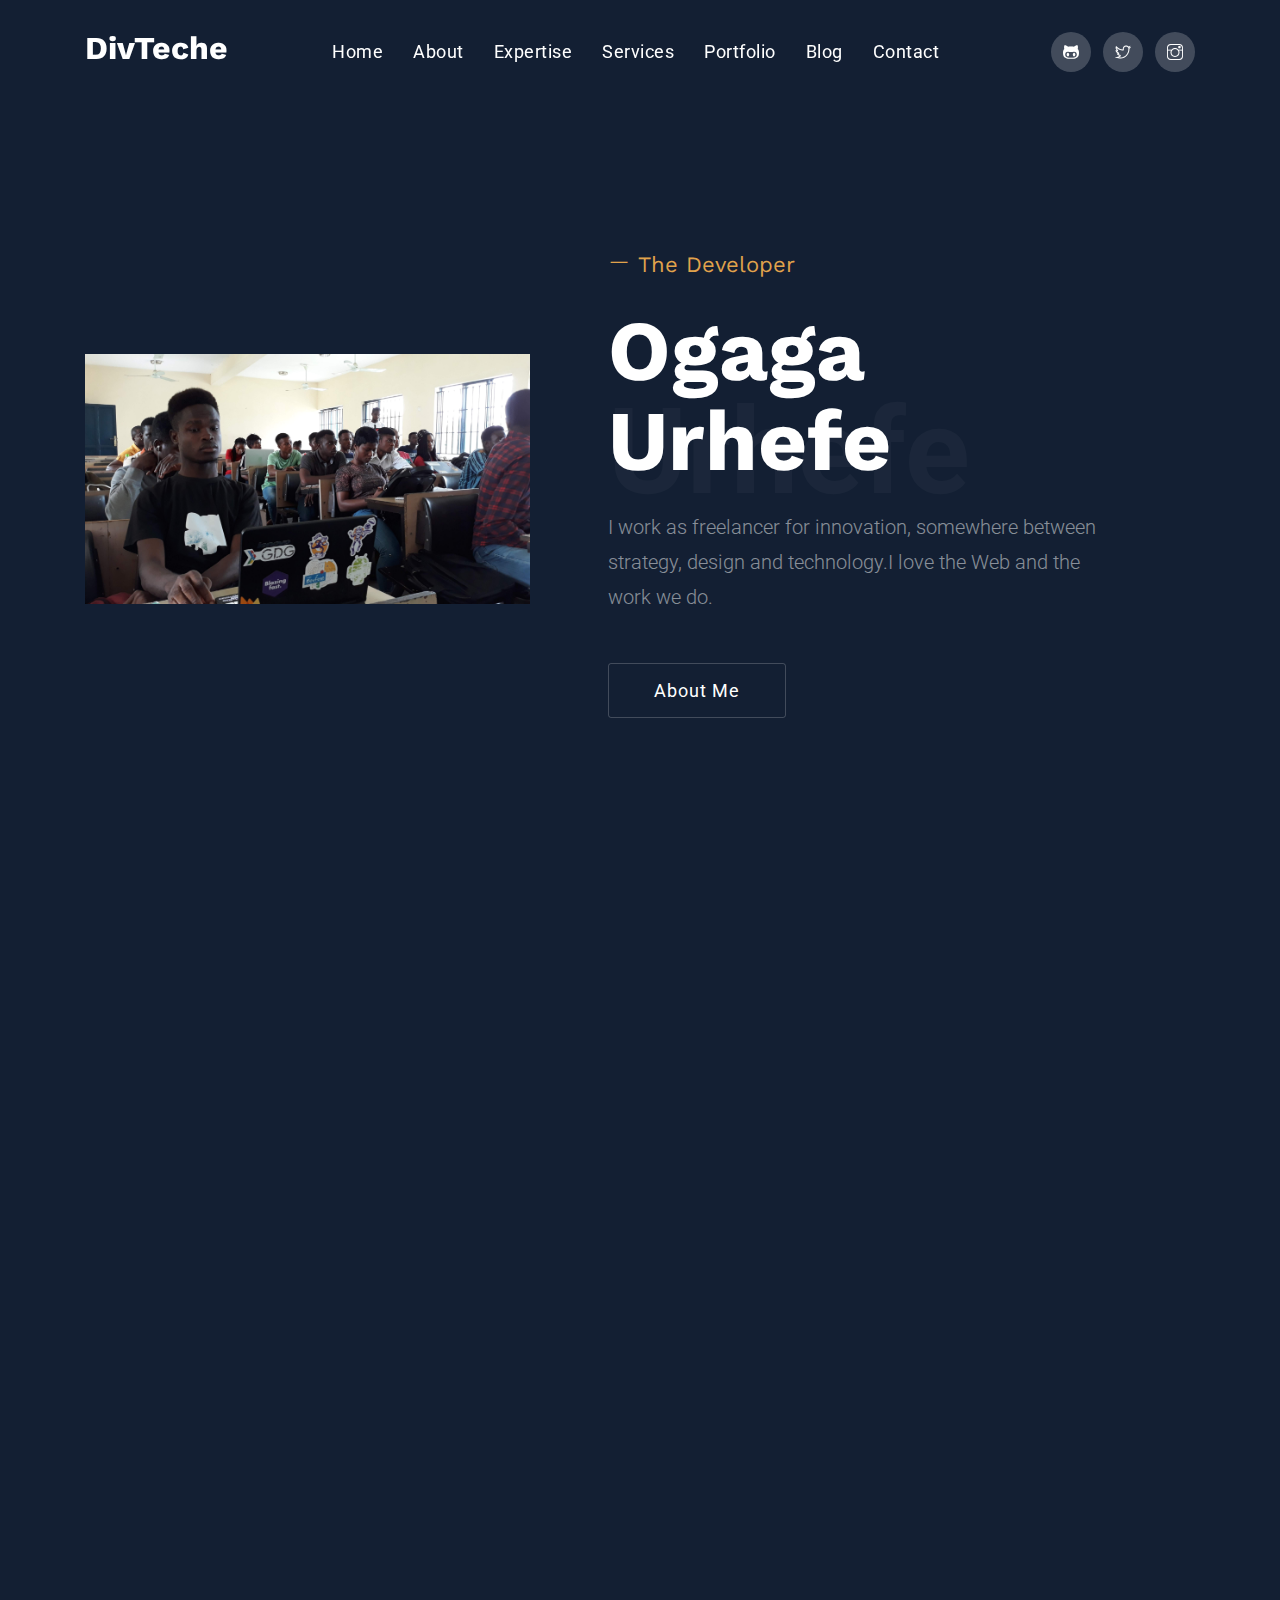
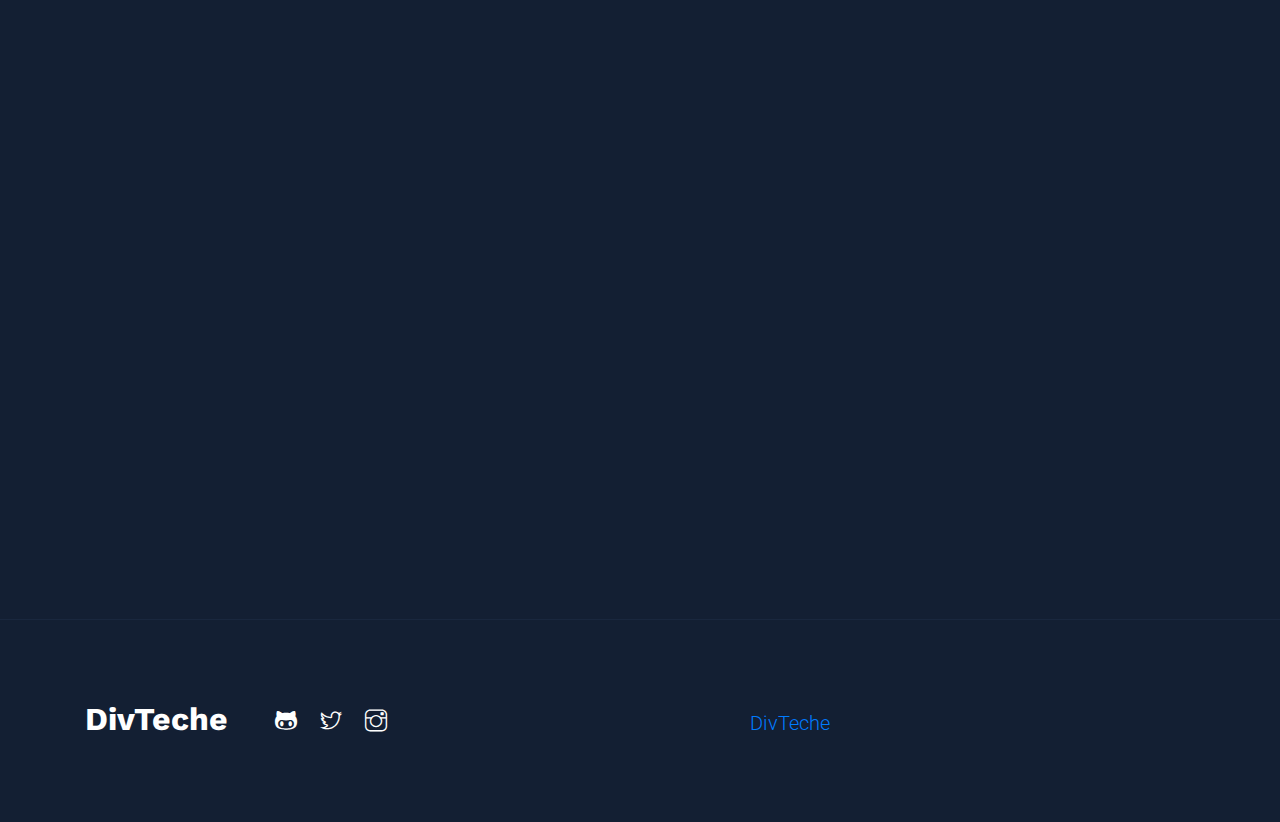
<file: index.html>
<!DOCTYPE html>
<html lang="zxx">
<head>
  <meta http-equiv="Content-Type" content="text/html; charset=UTF-8">
  <meta name="description" content="portfolio,creative,business,company,agency,multipurpose,modern,bootstrap4">
  
  <meta name="author" content="themeturn.com">

  <title>DivTeche</title>

  <!-- Mobile Specific Meta-->
  <meta name="viewport" content="width=device-width, initial-scale=1">
  <!-- bootstrap.min css -->
  <link rel="stylesheet" href="plugins/bootstrap/css/bootstrap.min.css">
  <!-- Themeify Icon Css -->
  <link rel="stylesheet" href="plugins/themify/css/themify-icons.css">
  <!-- animate.css -->
  <link rel="stylesheet" href="plugins/animate-css/animate.css">
  <link rel="stylesheet" href="plugins/aos/aos.css">
  <!-- owl carousel -->
  <link rel="stylesheet" href="plugins/owl/assets/owl.carousel.min.css">
  <link rel="stylesheet" href="plugins/owl/assets/owl.theme.default.min.css" >
  <!-- Slick slider CSS -->
  <link rel="stylesheet" href="plugins/slick-carousel/slick/slick.css">
  <link rel="stylesheet" href="plugins/slick-carousel/slick/slick-theme.css">

  <!-- Main Stylesheet -->
  <link rel="stylesheet" href="css/style.css">

</head>

<body class="portfolio" id="top">


<!-- Navigation start -->
<!-- Header Start --> 

<nav class="navbar navbar-expand-lg bg-transprent py-4 fixed-top navigation" id="navbar">
	<div class="container">
	  <a class="navbar-brand" href="index.html">
	  	<h2 class="logo">DivTeche</h2>
	  </a>
	  <button class="navbar-toggler" type="button" data-toggle="collapse" data-target="#navbarsExample09" aria-controls="navbarsExample09" aria-expanded="false" aria-label="Toggle navigation">
		<span class="ti-view-list"></span>
	  </button>
  
	  <div class="collapse navbar-collapse text-center" id="navbarsExample09">
			<ul class="navbar-nav mx-auto">
			  <li class="nav-item active">
				<a class="nav-link" href="index.html">Home <span class="sr-only">(current)</span></a>
			  </li>
			   <li class="nav-item"><a class="nav-link smoth-scroll" href="#about">About</a></li>
			   <li class="nav-item"><a class="nav-link smoth-scroll" href="#skillbar">Expertise</a></li>
			   <li class="nav-item"><a class="nav-link smoth-scroll" href="#service">Services</a></li>
			   <li class="nav-item"><a class="nav-link smoth-scroll" href="#portfolio">portfolio</a></li>
			   <li class="nav-item"><a class="nav-link smoth-scroll" href="#blog">Blog</a></li>
			   <li class="nav-item"><a class="nav-link smoth-scroll" href="#contact">Contact</a></li>
			</ul>

		  	<ul class="list-inline mb-0 ml-lg-4 nav-social">
			  	<li class="list-inline-item"><a href="https://wwww.github.com/differenceel"><i class="ti-github"></i></a></li>
			  	<li class="list-inline-item"><a href="https://wwww.twitter.com/divteche"><i class="ti-twitter"></i></a></li>
			  	<li class="list-inline-item"><a href="https://wwww.instagram.com/divteche"><i class="ti-instagram"></i></a></li>
		  	</ul>
	  </div>
	</div>
</nav>


<!-- Navigation End -->

<!-- Banner start -->

<!-- Slider Start -->
<section class="slider py-7 ">
	<div class="container">
		<div class="row align-items-center">
			<div class="col-lg-5 col-sm-12 col-12 col-md-5">
				<div class="slider-img position-relative">
					<img src="images/about/9.jpg" alt="" class="img-fluid w-100">
				</div>
			</div>

			<div class="col-lg-6 col-12 col-md-7">
				<div class="ml-5 position-relative mt-5 mt-lg-0">
					<span class="head-trans">Urhefe</span>
					<h1 class="font-weight-normal text-color text-md"><i class="ti-minus mr-2"></i>The Developer</h1>
					<h2 class="mt-3 text-lg mb-3 text-capitalize">Ogaga Urhefe</h2>
					<p class="animated fadeInUp lead mt-4 mb-5 text-white-50 lh-35">I work as freelancer for innovation, somewhere between strategy, design and technology.I love the Web and the work we do.</p>
					<a href="https://ogagadon.000webhostapp.com" class="btn btn-solid-border">About Me</a>
				</div>
			</div>
		</div>
	</div>
</section>
<!-- Banner End -->

<!-- About start -->
<section class="section" id="about" data-aos="fade-up">
	<div class="container">
		<div class="row">
			<div class="col-lg-6 col-md-6">
				<div class="row">
					<div class="col-lg-4">
						<h2><i class="ti-minus"></i>Myself</h2>
					</div>
					<div class="col-lg-8">
						<p class="text-white-50 text-md">Hello! I’m <span class="text-white">Ogaga Urhefe</span> a self-taught & aspiring genius <span class="text-white">Writer & Developer</span> with over <span class="text-white"></span>one year</span> work experience.</p>
						<p class="text-white-50 text-md">Love the Web and the work I do.I promise to deliver the best to all my client <span class="text-white">and provide possible solutions</span> for their needs</p>
					</div>

				</div>
			</div>
			<div class="col-lg-6 mt-5 mt-lg-0 mt-md-0 col-md-6">
				<div class="row">
					<div class="col-lg-3">
						<h2><i class="ti-minus"></i>Skills</h2>
					</div>
					<div class="col-lg-9 pl-5">
						<p class="text-white-50 text-md">
							I am a Front End Developer.
							I am proficient in the following :
						</p>

						<ul class="list-unstyled lh-45">
							<li> <i class="ti-check mr-3 text-color"></i><span class="text-white-50">Web Designing</span> - HTML/CSS/JAVASCRIPT</li>
						    <li><i class="ti-check mr-3 text-color"></i><span class="text-white-50">Graphic Design</span> - UI/UX</li>
						    <li><i class="ti-check mr-3 text-color"></i><span class="text-white-50">Web Dev</span> - JQUERY/NODE.JS</li>
						    <li><i class="ti-check mr-3 text-color"></i><span class="text-white-50">Application Dev</span> - ANDROID/ IOS</li>
						</ul>
					</div>
				</div>
			</div>
		</div>

		
	</div>
</section>
<!-- About End -->

<!-- Skills start -->
<section class="section bg-gray" id="skillbar" data-aos="fade-up">
	<div class="container">
		<div class="row justify-content-center">
			<div class="col-lg-8">
				<div class="section-title text-center">
					<span class="text-color mb-0 text-uppercase letter-spacing text-sm"><i class="ti-minus mr-2"></i>Skills Set</span>
					<h2 class="title">Expertise</h2>
				</div>
			</div>
		</div>
		<div class="row">
			<div class="col-lg-6 col-md-6">
				<div class="skill-bar mb-4 mb-lg-0">
					<div class="mb-4 text-right"><h4 class="font-weight-normal">Html/Css/Javascript </h4></div>
					<div class="progress">
						<div class="progress-bar" data-percent="95">
							<span class="percent-text"><span class="count">95</span>%</span>
						</div>
					</div>
				</div>
			</div>
			<div class="col-lg-6 col-md-6">
				<div class="skill-bar mb-4 mb-lg-0">
					<div class="mb-4 text-right"><h4 class="font-weight-normal">jQuery/Node.js</h4></div>
					<div class="progress">
						<div class="progress-bar" data-percent="75">
							<span class="percent-text"><span class="count">75</span>%</span>
						</div>
					</div>
				</div>
			</div>

			<div class="col-lg-6 col-md-6">
				<div class="skill-bar mb-4 mb-lg-0">
					<div class="mb-4 text-right"><h4 class="font-weight-normal">Graphics Design </h4></div>
					<div class="progress">
						<div class="progress-bar" data-percent="70">
							<span class="percent-text"><span class="count">70</span>%</span>
						</div>
					</div>
				</div>
			</div>
			<div class="col-lg-6 col-md-6">
				<div class="skill-bar mb-4 mb-lg-0">
					<div class="mb-4 text-right"><h4 class="font-weight-normal">Marketing</h4></div>
					<div class="progress">
						<div class="progress-bar" data-percent="85">
							<span class="percent-text"><span class="count">85</span>%</span>
						</div>
					</div>
				</div>
			</div>
			<div class="col-lg-6 col-md-6">
				<div class="skill-bar mb-4 mb-lg-0">
					<div class=" mb-4 text-right"><h4 class="font-weight-normal">Branding</h4></div>
					<div class="progress">
						<div class="progress-bar" data-percent="60">
							<span class="percent-text"><span class="count">60</span>%</span>
						</div>
					</div>
				</div>
			</div>
			<div class="col-lg-6 col-md-6">
				<div class="skill-bar mb-4 mb-lg-0">
					<div class=" mb-4 text-right"><h4 class="font-weight-normal"></h4>E-Commerce</h4></div>
					<div class="progress">
						<div class="progress-bar" data-percent="87">
							<span class="percent-text"><span class="count">87</span>%</span>
						</div>
					</div>
				</div>
			</div>
		</div>
	</div>
</section>	

<!-- Skills End -->

<!-- Service start -->
<section class="section bg-gray" id="service" data-aos="fade-up">
	<div class="container">
		<div class="row justify-content-center">
			<div class="col-lg-8">
				<div class="section-title text-center">
					<span class="text-color mb-0 text-uppercase letter-spacing text-sm"><i class="ti-minus mr-2"></i>What i do</span>
					<h2 class="title">Services</h2>
				</div>
			</div>
		</div>

		<div class="row no-gutters">
			<div class="col-lg-4 col-md-6">
				<div class="card p-5 rounded-0">
					<i class="ti-layers text-lg-2 text-muted"></i>
					<h3 class="my-4 text-capitalize">Graphics Branding Design</h3>
					<p></p>
				</div>
			</div>
			<div class="col-lg-4 col-md-6">
				<div class="card p-5 rounded-0">
					<i class="ti-layout text-lg-2 text-muted"></i>
					<h3 class="my-4 text-capitalize">Front End Design Development</h3>
					<p></p>
				</div>
			</div>
			<div class="col-lg-4 col-md-6">
				<div class="card p-5 rounded-0">
					<i class="ti-stats-up text-lg-2 text-muted"></i>
					<h3 class="my-4 text-capitalize">Digital Content Marketing</h3>
					<p></p>
				</div>
			</div>

			<div class="col-lg-4 col-md-6">
				<div class="card p-5 rounded-0">
					<i class="ti-android text-lg-2 text-muted"></i>
					<h3 class="my-4 text-capitalize">Application devlopment</h3>
					<p></p>
				</div>
			</div>
			<div class="col-lg-4 col-md-6">
				<div class="card p-5 rounded-0">
					<i class="ti-camera text-lg-2 text-muted"></i>
					<h3 class="my-4 text-capitalize">Videography Photography</h3>
					<p></p>
				</div>
			</div>
			<div class="col-lg-4 col-md-6">
				<div class="card  p-5 rounded-0">
					<i class="ti-desktop text-lg-2 text-muted"></i>
					<h3 class="my-4 text-capitalize">Wordpress Development</h3>
					<p></p>
				</div>
			</div>
		</div>

		<div class="row align-items-center mt-5" data-aos="fade-up">
			<div class="col-lg-6 mt-5">
				<h2 class="mb-5 text-lg-2 text-white-50">Let's <span class="text-white">work together</span> on your next project </h2>
			</div>
			<div class="col-lg-4 ml-auto text-right">
				<a href="https://ogagadon.000webhostapp.com" class="btn btn-main text-white smoth-scroll">Hire Me</a>
			</div>
		</div>
	</div>
</section>
<!-- Service End -->

<!-- Portfolio start -->
<section class="section" id="portfolio" data-aos="fade-up">
	<div class="container">
		<div class="row justify-content-center">
			<div class="col-lg-8">
				<div class="section-title text-center">
					<span class="text-color mb-0 text-uppercase letter-spacing text-sm"><i class="ti-minus"></i>works</span>
					<h2 class="title">Portfolio</h2>
				</div>
			</div>
		</div>
	</div>

	<div class="container-fluid">
		<div class="row">
			<div class="post_gallery owl-carousel owl-theme">
				<div class="item">
					<div class="portfolio-item position-relative">
						<img src="images/portfolio/b8.jpg" alt="" class="img-fluid">

						<div class="portoflio-item-overlay">
							<a href="#"><i class="ti-plus"></i></a>
						</div>
					</div>
					<div class="text mt-3">
						<h4 class="mb-1 text-capitalize">Web development</h4>
						<p class="text-uppercase letter-spacing text-sm">HTML/CSS</p>
					</div>
				</div>
				<div class="item">
					<div class="portfolio-item position-relative">
						<img src="images/portfolio/4.jpg" alt="" class="img-fluid">

						<div class="portoflio-item-overlay">
							<a href="#"><i class="ti-plus"></i></a>
						</div>
					</div>
					<div class="text mt-3">
						<h4 class="mb-1 text-capitalize">Web development</h4>
						<p class="text-uppercase letter-spacing text-sm">HTML/CSS</p>
					</div>
				</div>
				<div class="item">
					<div class="portfolio-item position-relative">
						<img src="images/portfolio/5.jpg" alt="" class="img-fluid">

						<div class="portoflio-item-overlay">
							<a href="#"><i class="ti-plus"></i></a>
						</div>
					</div>
					<div class="text mt-3">
						<h4 class="mb-1 text-capitalize">Web development</h4>
						<p class="text-uppercase letter-spacing text-sm">HTML/CSS</p>
					</div>
				</div>
				<div class="item">
					<div class="portfolio-item position-relative">
						<img src="images/portfolio/6.jpg" alt="" class="img-fluid">

						<div class="portoflio-item-overlay">
							<a href="#"><i class="ti-plus"></i></a>
						</div>
					</div>
					<div class="text mt-3">
						<h4 class="mb-1 text-capitalize">Web development</h4>
						<p class="text-uppercase letter-spacing text-sm">HTML/CSS</p>
					</div>
				</div>
				<div class="item">
					<div class="portfolio-item position-relative">
						<img src="images/portfolio/1.jpg" alt="" class="img-fluid">

						<div class="portoflio-item-overlay">
							<a href="#"><i class="ti-plus"></i></a>
						</div>
					</div>
					<div class="text mt-3">
						<h4 class="mb-1 text-capitalize">Web development</h4>
						<p class="text-uppercase letter-spacing text-sm">HTML/CSS</p>
					</div>
				</div>
				<div class="item">
					<div class="portfolio-item position-relative">
						<img src="images/portfolio/2.jpg" alt="" class="img-fluid">

						<div class="portoflio-item-overlay">
							<a href="#"><i class="ti-plus"></i></a>
						</div>
					</div>
					<div class="text mt-3">
						<h4 class="mb-1 text-capitalize">Web development</h4>
						<p class="text-uppercase letter-spacing text-sm">HTML/CSS</p>
					</div>
				</div>
			</div>
		</div>
	</div>
</section>
<!-- Portfolio End -->

<!-- Tetsimonial start -->
<section class="section testomionial" data-aos="fade-up">
	<div class="container">
		<div class="row">
			<div class="col-lg-8">
				<div class="section-title">
					<span class="text-color mb-0 text-uppercase letter-spacing text-sm"> <i class="ti-minus mr-2"></i>testimonial</span>
					<h1 class="title">What People Say About me</h1>
				</div>
			</div>
		</div>

		<div class="row justify-content-center">
			<div class="col-lg-10">
				<div class="testimonial-slider">
					<div class="testimonial-item position-relative">
						<i class="ti-quote-left text-white-50"></i>
						<div class="testimonial-content">
							<p class="text-md mt-3">They do this through collaboration between our strategists, designers and technologists.They craft beautiful and unique digital experiences.Unlimited power and customization possibilities.Pixel perfect design & clear code delivered to you.</p>

							<div class="media mt-5 align-items-center">
								<img src="images/about/2.jpg" alt="" class="img-fluid  rounded-circle align-self-center mr-4">
								<div class="media-body">
									<h3 class="mb-0">John Smith</h3>
									<span class="text-muted">Creative Designer</span>
								</div>
							</div>
						</div>
					</div>
					<div class="testimonial-item position-relative">
						<i class="ti-quote-left text-white-50"></i>
						<div class="testimonial-content">
							<p class="text-md mt-3">They do this through collaboration between our strategists, designers and technologists.They craft beautiful and unique digital experiences.Unlimited power and customization possibilities.Pixel perfect design & clear code delivered to you.</p>

							<div class="media mt-5 align-items-center">
								<img src="images/about/3.jpg" alt="" class="img-fluid  rounded-circle align-self-center mr-4">
								<div class="media-body">
									<h3 class="mb-0">Smith Austin</h3>
									<span class="text-muted">Developer</span>
								</div>
							</div>
						</div>
					</div>
					<div class="testimonial-item position-relative">
						<i class="ti-quote-left text-white-50"></i>
						<div class="testimonial-content">
							<p class="text-md mt-3">They do this through collaboration between our strategists, designers and technologists.They craft beautiful and unique digital experiences.Unlimited power and customization possibilities.Pixel perfect design & clear code delivered to you.</p>

							<div class="media mt-5 align-items-center">
								<img src="images/about/3.jpg" alt="" class="img-fluid  rounded-circle align-self-center mr-4">
								<div class="media-body">
									<h3 class="mb-0">Mike jack</h3>
									<span class="text-muted">Marketer</span>
								</div>
							</div>
						</div>
					</div>
				</div>
			</div>	
		</div>
	</div>
</section>
<!-- Tetsimonial End -->

<!-- Blog start -->
<section class="section border-top-1" id="blog" data-aos="fade-up">
	<div class="container">
		<div class="row justify-content-center">
			<div class="col-lg-8">
				<div class="section-title text-center">
					<span class="text-color mb-0 text-uppercase letter-spacing text-sm"> <i class="ti-minus mr-2"></i>blog news</span>
					<h1 class="title">Latest Article</h1>
				</div>
			</div>
		</div>

		<div class="row">
			<div class="col-lg-4 col-md-6">
				<div class="position-relative blog-item mb-5 mb-lg-0">
					<img src="images/blog/img1.jpg" alt="blog-1" class="img-fluid">

					<div class="blog-item-meta mb-3">
						<span><i class="ti-user mr-2"></i>by Admin</span>
						<span class="text-muted mx-2"> | </span>
						<span class="text-white-50">Photography</span>
					</div>

					<div class="pl-4">
						<a href="#"><h3 class="mb-4 ">About the pencil on the board</h3></a>

						<a href="#" class="learn-more text-uppercase text-sm"><i class="ti-arrow-right mr-2"></i>Learn more</a>
					</div>
				</div>
			</div>
			<div class="col-lg-4 col-md-6">
				<div class="position-relative blog-item mb-5 mb-lg-0">
					<img src="images/blog/img3.jpg" alt="blog-1" class="img-fluid">

					<div class="blog-item-meta mb-3">
						<span><i class="ti-user mr-2"></i>by Admin</span>
						<span class="text-muted mx-2"> | </span>
						<span class="text-white-50">Branding</span>
					</div>
					<div class="pl-4">
						<a href="#"><h3 class="mb-4">How to Incorporate Branding into Your Event</h3></a>

						<a href="#" class="learn-more text-uppercase text-sm"><i class="ti-arrow-right mr-2 show"></i>Learn more</a>
					</div>
				</div>
			</div>
			<div class="col-lg-4 col-md-6">
				<div class="position-relative blog-item mb-5 mb-lg-0">
					<img src="images/blog/img1.jpg" alt="blog-1" class="img-fluid">

					<div class="blog-item-meta mb-3">
						<span><i class="ti-user mr-2"></i>by Admin</span>
						<span class="text-muted mx-2"> | </span>
						<span class="text-white-50">Marketing</span>
					</div>
					<div class="pl-4">
						<a href="#"><h3 class="mb-4 ">The Value of Video in Content Marketing</h3></a>
						<a href="#" class="learn-more text-uppercase text-sm"><i class="ti-arrow-right mr-2"></i>Learn more</a>
					</div>
				</div>
			</div>
		</div>
	</div>
</section>
<!-- Blog End -->

<!-- Contact start -->
<section class="section" id="contact" data-aos="fade-up">
	<div class="container">
		<div class="row justify-content-center">
			<div class="col-lg-8">
				<div class="section-title text-center">
					<span class="text-color mb-0 text-uppercase letter-spacing text-sm"> <i class="ti-minus mr-2"></i>Contact</span>
					<h1 class="title">Get in Touch</h1><div class="col-md-12">
							<div class="toggle-content text-center spacing">
									<p>We're so excited to do your projects !
									<br><br><strong>Address:</strong> 21 Ogodo Street Off Uloho Avenue, Ughelli, Delta State Nigeria. 
									<br><strong>Email:</strong> ogagadon@gmail.com | <strong>Tel:</strong> +2348167991772
									<br>


								<br>	If you'd like us to inquire about your projects, you can use the little contact form to below. We're excited to hear from you! 
								</p>
							</div>
					</div> <!-- /.col-md-12 -->
					

				</div>
			</div>
		</div>

		<div class="row justify-content-center">
			<div class="col-lg-8">
					<form class="contact__form form-row contact-form" method="post" action="https://formspree.io/mpzababg" id="contactForm">
					 <div class="row">
                        <div class="col-12">
                            <div class="alert alert-success contact__msg" style="display: none" role="alert">
                                Your message was sent successfully.
                            </div>
                        </div>
                    </div>
					<div class="form-group col-lg-6 mb-5">
						<input type="text" id="name" name="name" class="form-control bg-transparent" placeholder="Your Name">
					</div>
					<div class="form-group col-lg-6 mb-5">
						<input type="text" name="email" id="email" class="form-control bg-transparent" placeholder="Your Email">
					</div>
					<div class="form-group col-lg-12 mb-5">
						<input type="text" name="subject" id="subject" class="form-control bg-transparent" placeholder="Your Subject">
					</div>
					
					<div class="form-group col-lg-12 mb-5">
						<textarea id="message" name="message" cols="30" rows="6" class="form-control bg-transparent" placeholder="Your Message"></textarea>
						
						<div class="text-center">
							 <input class="btn btn-main text-white mt-5" id="submit" name="submit" type="submit" class="btn btn-hero" value="Send Message">
						</div>
					</div>
				</form>
			</div>
		</div>
	</div>
</section>
<!-- Contact End -->

<!-- Footer start -->
<footer class="footer border-top-1">
	<div class="container">
		<div class="row align-items-center text-center text-lg-left">
			<div class="col-lg-2">
				<h2 class="logo mb-4">DivTeche</h2>
			</div>

			<div class="col-lg-5">
				<ul class="list-inline footer-socials ">
					<li class="list-inline-item"><a href="https://wwww.github.com/differenceel"><i class="ti-github"></i></a></li>
			  	<li class="list-inline-item"><a href="https://wwww.twitter.com/divteche"><i class="ti-twitter"></i></a></li>
			  	<li class="list-inline-item"><a href="https://wwww.instagram.com/divteche"><i class="ti-instagram"></i></a></li>
				</ul>
			</div>
			<div class="col-lg-5">
				<p class="lead"><span class="text-color"><a target="_blank" href="https://ogagadon.000webhostapp.com">DivTeche</a></p>
				<a href="#top" class="backtop smoth-scroll"><i class="ti-angle-up"></i></a>
			</div>
		</div>
	</div>
</footer>
<!-- Footer End -->


    <!-- 
    Essential Scripts
    =====================================-->

    <!-- jQuery first, then Popper.js, then Bootstrap JS -->
    <!-- Main jQuery -->
    <script src="plugins/jquery/jquery.min.js"></script>
    <!-- Bootstrap 4.3.1 -->
    <script src="plugins/bootstrap/js/popper.js"></script>
    <script src="plugins/bootstrap/js/bootstrap.min.js"></script>
    <script src="plugins/nav/jquery.easing.1.3.html"></script>
    
    <!-- Slick Slider -->
    <script src="plugins/slick-carousel/slick/slick.min.js"></script>
    <script src="plugins/owl/owl.carousel.min.js"></script>
  
    <!-- Skill COunt -->
    <script src="plugins/counto/apear.js"></script>
    <script src="plugins/counto/counTo.js"></script>
    <!-- AOS Animation -->
    <script src="plugins/aos/aos.js"></script>
    
    <script src="js/script.js"></script>
    <script src="js/ajax-contact.html"></script>

  </body>
  
</html>
</file>
<file: plugins/themify/css/themify-icons.css>
@font-face {
	font-family: 'themify';
	src:url('../fonts/themify.eot');
	src:url('../fonts/themifyd41d.eot?#iefix') format('embedded-opentype'),
		url('../fonts/themify.woff') format('woff'),
		url('../fonts/themify.ttf') format('truetype'),
		url('../fonts/themify.svg') format('svg');
	font-weight: normal;
	font-style: normal;
}

[class^="ti-"], [class*=" ti-"] {
	font-family: 'themify';
	speak: none;
	font-style: normal;
	font-weight: normal;
	font-variant: normal;
	text-transform: none;
	line-height: 1;

	/* Better Font Rendering =========== */
	-webkit-font-smoothing: antialiased;
	-moz-osx-font-smoothing: grayscale;
}

.ti-wand:before {
	content: "\e600";
}
.ti-volume:before {
	content: "\e601";
}
.ti-user:before {
	content: "\e602";
}
.ti-unlock:before {
	content: "\e603";
}
.ti-unlink:before {
	content: "\e604";
}
.ti-trash:before {
	content: "\e605";
}
.ti-thought:before {
	content: "\e606";
}
.ti-target:before {
	content: "\e607";
}
.ti-tag:before {
	content: "\e608";
}
.ti-tablet:before {
	content: "\e609";
}
.ti-star:before {
	content: "\e60a";
}
.ti-spray:before {
	content: "\e60b";
}
.ti-signal:before {
	content: "\e60c";
}
.ti-shopping-cart:before {
	content: "\e60d";
}
.ti-shopping-cart-full:before {
	content: "\e60e";
}
.ti-settings:before {
	content: "\e60f";
}
.ti-search:before {
	content: "\e610";
}
.ti-zoom-in:before {
	content: "\e611";
}
.ti-zoom-out:before {
	content: "\e612";
}
.ti-cut:before {
	content: "\e613";
}
.ti-ruler:before {
	content: "\e614";
}
.ti-ruler-pencil:before {
	content: "\e615";
}
.ti-ruler-alt:before {
	content: "\e616";
}
.ti-bookmark:before {
	content: "\e617";
}
.ti-bookmark-alt:before {
	content: "\e618";
}
.ti-reload:before {
	content: "\e619";
}
.ti-plus:before {
	content: "\e61a";
}
.ti-pin:before {
	content: "\e61b";
}
.ti-pencil:before {
	content: "\e61c";
}
.ti-pencil-alt:before {
	content: "\e61d";
}
.ti-paint-roller:before {
	content: "\e61e";
}
.ti-paint-bucket:before {
	content: "\e61f";
}
.ti-na:before {
	content: "\e620";
}
.ti-mobile:before {
	content: "\e621";
}
.ti-minus:before {
	content: "\e622";
}
.ti-medall:before {
	content: "\e623";
}
.ti-medall-alt:before {
	content: "\e624";
}
.ti-marker:before {
	content: "\e625";
}
.ti-marker-alt:before {
	content: "\e626";
}
.ti-arrow-up:before {
	content: "\e627";
}
.ti-arrow-right:before {
	content: "\e628";
}
.ti-arrow-left:before {
	content: "\e629";
}
.ti-arrow-down:before {
	content: "\e62a";
}
.ti-lock:before {
	content: "\e62b";
}
.ti-location-arrow:before {
	content: "\e62c";
}
.ti-link:before {
	content: "\e62d";
}
.ti-layout:before {
	content: "\e62e";
}
.ti-layers:before {
	content: "\e62f";
}
.ti-layers-alt:before {
	content: "\e630";
}
.ti-key:before {
	content: "\e631";
}
.ti-import:before {
	content: "\e632";
}
.ti-image:before {
	content: "\e633";
}
.ti-heart:before {
	content: "\e634";
}
.ti-heart-broken:before {
	content: "\e635";
}
.ti-hand-stop:before {
	content: "\e636";
}
.ti-hand-open:before {
	content: "\e637";
}
.ti-hand-drag:before {
	content: "\e638";
}
.ti-folder:before {
	content: "\e639";
}
.ti-flag:before {
	content: "\e63a";
}
.ti-flag-alt:before {
	content: "\e63b";
}
.ti-flag-alt-2:before {
	content: "\e63c";
}
.ti-eye:before {
	content: "\e63d";
}
.ti-export:before {
	content: "\e63e";
}
.ti-exchange-vertical:before {
	content: "\e63f";
}
.ti-desktop:before {
	content: "\e640";
}
.ti-cup:before {
	content: "\e641";
}
.ti-crown:before {
	content: "\e642";
}
.ti-comments:before {
	content: "\e643";
}
.ti-comment:before {
	content: "\e644";
}
.ti-comment-alt:before {
	content: "\e645";
}
.ti-close:before {
	content: "\e646";
}
.ti-clip:before {
	content: "\e647";
}
.ti-angle-up:before {
	content: "\e648";
}
.ti-angle-right:before {
	content: "\e649";
}
.ti-angle-left:before {
	content: "\e64a";
}
.ti-angle-down:before {
	content: "\e64b";
}
.ti-check:before {
	content: "\e64c";
}
.ti-check-box:before {
	content: "\e64d";
}
.ti-camera:before {
	content: "\e64e";
}
.ti-announcement:before {
	content: "\e64f";
}
.ti-brush:before {
	content: "\e650";
}
.ti-briefcase:before {
	content: "\e651";
}
.ti-bolt:before {
	content: "\e652";
}
.ti-bolt-alt:before {
	content: "\e653";
}
.ti-blackboard:before {
	content: "\e654";
}
.ti-bag:before {
	content: "\e655";
}
.ti-move:before {
	content: "\e656";
}
.ti-arrows-vertical:before {
	content: "\e657";
}
.ti-arrows-horizontal:before {
	content: "\e658";
}
.ti-fullscreen:before {
	content: "\e659";
}
.ti-arrow-top-right:before {
	content: "\e65a";
}
.ti-arrow-top-left:before {
	content: "\e65b";
}
.ti-arrow-circle-up:before {
	content: "\e65c";
}
.ti-arrow-circle-right:before {
	content: "\e65d";
}
.ti-arrow-circle-left:before {
	content: "\e65e";
}
.ti-arrow-circle-down:before {
	content: "\e65f";
}
.ti-angle-double-up:before {
	content: "\e660";
}
.ti-angle-double-right:before {
	content: "\e661";
}
.ti-angle-double-left:before {
	content: "\e662";
}
.ti-angle-double-down:before {
	content: "\e663";
}
.ti-zip:before {
	content: "\e664";
}
.ti-world:before {
	content: "\e665";
}
.ti-wheelchair:before {
	content: "\e666";
}
.ti-view-list:before {
	content: "\e667";
}
.ti-view-list-alt:before {
	content: "\e668";
}
.ti-view-grid:before {
	content: "\e669";
}
.ti-uppercase:before {
	content: "\e66a";
}
.ti-upload:before {
	content: "\e66b";
}
.ti-underline:before {
	content: "\e66c";
}
.ti-truck:before {
	content: "\e66d";
}
.ti-timer:before {
	content: "\e66e";
}
.ti-ticket:before {
	content: "\e66f";
}
.ti-thumb-up:before {
	content: "\e670";
}
.ti-thumb-down:before {
	content: "\e671";
}
.ti-text:before {
	content: "\e672";
}
.ti-stats-up:before {
	content: "\e673";
}
.ti-stats-down:before {
	content: "\e674";
}
.ti-split-v:before {
	content: "\e675";
}
.ti-split-h:before {
	content: "\e676";
}
.ti-smallcap:before {
	content: "\e677";
}
.ti-shine:before {
	content: "\e678";
}
.ti-shift-right:before {
	content: "\e679";
}
.ti-shift-left:before {
	content: "\e67a";
}
.ti-shield:before {
	content: "\e67b";
}
.ti-notepad:before {
	content: "\e67c";
}
.ti-server:before {
	content: "\e67d";
}
.ti-quote-right:before {
	content: "\e67e";
}
.ti-quote-left:before {
	content: "\e67f";
}
.ti-pulse:before {
	content: "\e680";
}
.ti-printer:before {
	content: "\e681";
}
.ti-power-off:before {
	content: "\e682";
}
.ti-plug:before {
	content: "\e683";
}
.ti-pie-chart:before {
	content: "\e684";
}
.ti-paragraph:before {
	content: "\e685";
}
.ti-panel:before {
	content: "\e686";
}
.ti-package:before {
	content: "\e687";
}
.ti-music:before {
	content: "\e688";
}
.ti-music-alt:before {
	content: "\e689";
}
.ti-mouse:before {
	content: "\e68a";
}
.ti-mouse-alt:before {
	content: "\e68b";
}
.ti-money:before {
	content: "\e68c";
}
.ti-microphone:before {
	content: "\e68d";
}
.ti-menu:before {
	content: "\e68e";
}
.ti-menu-alt:before {
	content: "\e68f";
}
.ti-map:before {
	content: "\e690";
}
.ti-map-alt:before {
	content: "\e691";
}
.ti-loop:before {
	content: "\e692";
}
.ti-location-pin:before {
	content: "\e693";
}
.ti-list:before {
	content: "\e694";
}
.ti-light-bulb:before {
	content: "\e695";
}
.ti-Italic:before {
	content: "\e696";
}
.ti-info:before {
	content: "\e697";
}
.ti-infinite:before {
	content: "\e698";
}
.ti-id-badge:before {
	content: "\e699";
}
.ti-hummer:before {
	content: "\e69a";
}
.ti-home:before {
	content: "\e69b";
}
.ti-help:before {
	content: "\e69c";
}
.ti-headphone:before {
	content: "\e69d";
}
.ti-harddrives:before {
	content: "\e69e";
}
.ti-harddrive:before {
	content: "\e69f";
}
.ti-gift:before {
	content: "\e6a0";
}
.ti-game:before {
	content: "\e6a1";
}
.ti-filter:before {
	content: "\e6a2";
}
.ti-files:before {
	content: "\e6a3";
}
.ti-file:before {
	content: "\e6a4";
}
.ti-eraser:before {
	content: "\e6a5";
}
.ti-envelope:before {
	content: "\e6a6";
}
.ti-download:before {
	content: "\e6a7";
}
.ti-direction:before {
	content: "\e6a8";
}
.ti-direction-alt:before {
	content: "\e6a9";
}
.ti-dashboard:before {
	content: "\e6aa";
}
.ti-control-stop:before {
	content: "\e6ab";
}
.ti-control-shuffle:before {
	content: "\e6ac";
}
.ti-control-play:before {
	content: "\e6ad";
}
.ti-control-pause:before {
	content: "\e6ae";
}
.ti-control-forward:before {
	content: "\e6af";
}
.ti-control-backward:before {
	content: "\e6b0";
}
.ti-cloud:before {
	content: "\e6b1";
}
.ti-cloud-up:before {
	content: "\e6b2";
}
.ti-cloud-down:before {
	content: "\e6b3";
}
.ti-clipboard:before {
	content: "\e6b4";
}
.ti-car:before {
	content: "\e6b5";
}
.ti-calendar:before {
	content: "\e6b6";
}
.ti-book:before {
	content: "\e6b7";
}
.ti-bell:before {
	content: "\e6b8";
}
.ti-basketball:before {
	content: "\e6b9";
}
.ti-bar-chart:before {
	content: "\e6ba";
}
.ti-bar-chart-alt:before {
	content: "\e6bb";
}
.ti-back-right:before {
	content: "\e6bc";
}
.ti-back-left:before {
	content: "\e6bd";
}
.ti-arrows-corner:before {
	content: "\e6be";
}
.ti-archive:before {
	content: "\e6bf";
}
.ti-anchor:before {
	content: "\e6c0";
}
.ti-align-right:before {
	content: "\e6c1";
}
.ti-align-left:before {
	content: "\e6c2";
}
.ti-align-justify:before {
	content: "\e6c3";
}
.ti-align-center:before {
	content: "\e6c4";
}
.ti-alert:before {
	content: "\e6c5";
}
.ti-alarm-clock:before {
	content: "\e6c6";
}
.ti-agenda:before {
	content: "\e6c7";
}
.ti-write:before {
	content: "\e6c8";
}
.ti-window:before {
	content: "\e6c9";
}
.ti-widgetized:before {
	content: "\e6ca";
}
.ti-widget:before {
	content: "\e6cb";
}
.ti-widget-alt:before {
	content: "\e6cc";
}
.ti-wallet:before {
	content: "\e6cd";
}
.ti-video-clapper:before {
	content: "\e6ce";
}
.ti-video-camera:before {
	content: "\e6cf";
}
.ti-vector:before {
	content: "\e6d0";
}
.ti-themify-logo:before {
	content: "\e6d1";
}
.ti-themify-favicon:before {
	content: "\e6d2";
}
.ti-themify-favicon-alt:before {
	content: "\e6d3";
}
.ti-support:before {
	content: "\e6d4";
}
.ti-stamp:before {
	content: "\e6d5";
}
.ti-split-v-alt:before {
	content: "\e6d6";
}
.ti-slice:before {
	content: "\e6d7";
}
.ti-shortcode:before {
	content: "\e6d8";
}
.ti-shift-right-alt:before {
	content: "\e6d9";
}
.ti-shift-left-alt:before {
	content: "\e6da";
}
.ti-ruler-alt-2:before {
	content: "\e6db";
}
.ti-receipt:before {
	content: "\e6dc";
}
.ti-pin2:before {
	content: "\e6dd";
}
.ti-pin-alt:before {
	content: "\e6de";
}
.ti-pencil-alt2:before {
	content: "\e6df";
}
.ti-palette:before {
	content: "\e6e0";
}
.ti-more:before {
	content: "\e6e1";
}
.ti-more-alt:before {
	content: "\e6e2";
}
.ti-microphone-alt:before {
	content: "\e6e3";
}
.ti-magnet:before {
	content: "\e6e4";
}
.ti-line-double:before {
	content: "\e6e5";
}
.ti-line-dotted:before {
	content: "\e6e6";
}
.ti-line-dashed:before {
	content: "\e6e7";
}
.ti-layout-width-full:before {
	content: "\e6e8";
}
.ti-layout-width-default:before {
	content: "\e6e9";
}
.ti-layout-width-default-alt:before {
	content: "\e6ea";
}
.ti-layout-tab:before {
	content: "\e6eb";
}
.ti-layout-tab-window:before {
	content: "\e6ec";
}
.ti-layout-tab-v:before {
	content: "\e6ed";
}
.ti-layout-tab-min:before {
	content: "\e6ee";
}
.ti-layout-slider:before {
	content: "\e6ef";
}
.ti-layout-slider-alt:before {
	content: "\e6f0";
}
.ti-layout-sidebar-right:before {
	content: "\e6f1";
}
.ti-layout-sidebar-none:before {
	content: "\e6f2";
}
.ti-layout-sidebar-left:before {
	content: "\e6f3";
}
.ti-layout-placeholder:before {
	content: "\e6f4";
}
.ti-layout-menu:before {
	content: "\e6f5";
}
.ti-layout-menu-v:before {
	content: "\e6f6";
}
.ti-layout-menu-separated:before {
	content: "\e6f7";
}
.ti-layout-menu-full:before {
	content: "\e6f8";
}
.ti-layout-media-right-alt:before {
	content: "\e6f9";
}
.ti-layout-media-right:before {
	content: "\e6fa";
}
.ti-layout-media-overlay:before {
	content: "\e6fb";
}
.ti-layout-media-overlay-alt:before {
	content: "\e6fc";
}
.ti-layout-media-overlay-alt-2:before {
	content: "\e6fd";
}
.ti-layout-media-left-alt:before {
	content: "\e6fe";
}
.ti-layout-media-left:before {
	content: "\e6ff";
}
.ti-layout-media-center-alt:before {
	content: "\e700";
}
.ti-layout-media-center:before {
	content: "\e701";
}
.ti-layout-list-thumb:before {
	content: "\e702";
}
.ti-layout-list-thumb-alt:before {
	content: "\e703";
}
.ti-layout-list-post:before {
	content: "\e704";
}
.ti-layout-list-large-image:before {
	content: "\e705";
}
.ti-layout-line-solid:before {
	content: "\e706";
}
.ti-layout-grid4:before {
	content: "\e707";
}
.ti-layout-grid3:before {
	content: "\e708";
}
.ti-layout-grid2:before {
	content: "\e709";
}
.ti-layout-grid2-thumb:before {
	content: "\e70a";
}
.ti-layout-cta-right:before {
	content: "\e70b";
}
.ti-layout-cta-left:before {
	content: "\e70c";
}
.ti-layout-cta-center:before {
	content: "\e70d";
}
.ti-layout-cta-btn-right:before {
	content: "\e70e";
}
.ti-layout-cta-btn-left:before {
	content: "\e70f";
}
.ti-layout-column4:before {
	content: "\e710";
}
.ti-layout-column3:before {
	content: "\e711";
}
.ti-layout-column2:before {
	content: "\e712";
}
.ti-layout-accordion-separated:before {
	content: "\e713";
}
.ti-layout-accordion-merged:before {
	content: "\e714";
}
.ti-layout-accordion-list:before {
	content: "\e715";
}
.ti-ink-pen:before {
	content: "\e716";
}
.ti-info-alt:before {
	content: "\e717";
}
.ti-help-alt:before {
	content: "\e718";
}
.ti-headphone-alt:before {
	content: "\e719";
}
.ti-hand-point-up:before {
	content: "\e71a";
}
.ti-hand-point-right:before {
	content: "\e71b";
}
.ti-hand-point-left:before {
	content: "\e71c";
}
.ti-hand-point-down:before {
	content: "\e71d";
}
.ti-gallery:before {
	content: "\e71e";
}
.ti-face-smile:before {
	content: "\e71f";
}
.ti-face-sad:before {
	content: "\e720";
}
.ti-credit-card:before {
	content: "\e721";
}
.ti-control-skip-forward:before {
	content: "\e722";
}
.ti-control-skip-backward:before {
	content: "\e723";
}
.ti-control-record:before {
	content: "\e724";
}
.ti-control-eject:before {
	content: "\e725";
}
.ti-comments-smiley:before {
	content: "\e726";
}
.ti-brush-alt:before {
	content: "\e727";
}
.ti-youtube:before {
	content: "\e728";
}
.ti-vimeo:before {
	content: "\e729";
}
.ti-twitter:before {
	content: "\e72a";
}
.ti-time:before {
	content: "\e72b";
}
.ti-tumblr:before {
	content: "\e72c";
}
.ti-skype:before {
	content: "\e72d";
}
.ti-share:before {
	content: "\e72e";
}
.ti-share-alt:before {
	content: "\e72f";
}
.ti-rocket:before {
	content: "\e730";
}
.ti-pinterest:before {
	content: "\e731";
}
.ti-new-window:before {
	content: "\e732";
}
.ti-microsoft:before {
	content: "\e733";
}
.ti-list-ol:before {
	content: "\e734";
}
.ti-linkedin:before {
	content: "\e735";
}
.ti-layout-sidebar-2:before {
	content: "\e736";
}
.ti-layout-grid4-alt:before {
	content: "\e737";
}
.ti-layout-grid3-alt:before {
	content: "\e738";
}
.ti-layout-grid2-alt:before {
	content: "\e739";
}
.ti-layout-column4-alt:before {
	content: "\e73a";
}
.ti-layout-column3-alt:before {
	content: "\e73b";
}
.ti-layout-column2-alt:before {
	content: "\e73c";
}
.ti-instagram:before {
	content: "\e73d";
}
.ti-google:before {
	content: "\e73e";
}
.ti-github:before {
	content: "\e73f";
}
.ti-flickr:before {
	content: "\e740";
}
.ti-facebook:before {
	content: "\e741";
}
.ti-dropbox:before {
	content: "\e742";
}
.ti-dribbble:before {
	content: "\e743";
}
.ti-apple:before {
	content: "\e744";
}
.ti-android:before {
	content: "\e745";
}
.ti-save:before {
	content: "\e746";
}
.ti-save-alt:before {
	content: "\e747";
}
.ti-yahoo:before {
	content: "\e748";
}
.ti-wordpress:before {
	content: "\e749";
}
.ti-vimeo-alt:before {
	content: "\e74a";
}
.ti-twitter-alt:before {
	content: "\e74b";
}
.ti-tumblr-alt:before {
	content: "\e74c";
}
.ti-trello:before {
	content: "\e74d";
}
.ti-stack-overflow:before {
	content: "\e74e";
}
.ti-soundcloud:before {
	content: "\e74f";
}
.ti-sharethis:before {
	content: "\e750";
}
.ti-sharethis-alt:before {
	content: "\e751";
}
.ti-reddit:before {
	content: "\e752";
}
.ti-pinterest-alt:before {
	content: "\e753";
}
.ti-microsoft-alt:before {
	content: "\e754";
}
.ti-linux:before {
	content: "\e755";
}
.ti-jsfiddle:before {
	content: "\e756";
}
.ti-joomla:before {
	content: "\e757";
}
.ti-html5:before {
	content: "\e758";
}
.ti-flickr-alt:before {
	content: "\e759";
}
.ti-email:before {
	content: "\e75a";
}
.ti-drupal:before {
	content: "\e75b";
}
.ti-dropbox-alt:before {
	content: "\e75c";
}
.ti-css3:before {
	content: "\e75d";
}
.ti-rss:before {
	content: "\e75e";
}
.ti-rss-alt:before {
	content: "\e75f";
}
</file>
<file: css/style.css>
/*=== MEDIA QUERY ===*/
@import url(http://fonts.googleapis.com/css?family=Roboto:400,700);
@import url(https://fonts.googleapis.com/css?family=Poppins:300,400,500,600,700);
@import url("https://fonts.googleapis.com/css?family=Work+Sans:400,700");
body {
  line-height: 1.7;
  font-family: "Roboto", sans-serif;
  -webkit-font-smoothing: antialiased;
  font-size: 16px;
}

h1, h2, h3, h4, h5, h6 {
  font-family: "Work Sans", sans-serif;
}

h1, h2, h3, h4, h5, h6 {
  font-weight: 700;
}

h1 {
  font-size: 40px;
  line-height: 50px;
}

h2 {
  font-size: 32px;
  line-height: 38px;
}

h3 {
  font-size: 24px;
  line-height: 34px;
}

h4 {
  font-size: 20px;
  line-height: 30px;
}

h5 {
  font-size: 18px;
  line-height: 26px;
}

h6 {
  font-size: 16px;
}

p {
  color: #8b98af;
}

body, html {
  overflow-x: hidden;
}

.portfolio {
  background: #131f33;
  color: #fff;
}

.navbar-toggle .icon-bar {
  background: #e1a34c;
}

input[type="email"], input[type="password"], input[type="text"], input[type="tel"] {
  box-shadow: none;
  height: 45px;
  outline: none;
  font-size: 14px;
}

input[type="email"]:focus, input[type="password"]:focus, input[type="text"]:focus, input[type="tel"]:focus {
  box-shadow: none;
  border: 0px;
  border-bottom: 1px solid #e1a34c;
}

.form-control {
  box-shadow: none;
  border-radius: 0;
}

.form-control:focus {
  box-shadow: none;
  border-bottom: 1px solid #e1a34c;
}

.text-black {
  color: #272727;
}

.btn {
  display: inline-block;
  font-size: 18px;
  padding: 13px 45px;
  text-transform: capitalize;
  font-weight: 400;
  letter-spacing: 1px;
  border-radius: 3px;
  transition: all 0.2s ease;
  border: 1px solid transparent;
}

.btn:hover {
  background: #aa6f1d;
  color: #fff;
}

.btn-main {
  background: #e1a34c;
  color: #272727;
  border-color: #e1a34c;
}

.btn-main:hover {
  background: transparent;
  color: #fff;
  border-color: rgba(255, 255, 255, 0.2);
}

.btn-solid-border {
  border-color: rgba(255, 255, 255, 0.2);
  background: transparent;
  color: #fff;
}

.btn-solid-border:hover {
  border-color: #e1a34c;
  background: #e1a34c;
}

.btn-main-border {
  border-color: #e1a34c;
  background: transparent;
  color: #e1a34c;
}

.btn-main-border:hover {
  border-color: #e1a34c;
  background: #e1a34c;
}

.btn-round {
  border-radius: 4px;
}

.btn-round-full {
  border-radius: 50px;
}

.btn.active:focus, .btn:active:focus, .btn:focus {
  outline: 0;
}

.btn-small {
  padding: 9px 28px;
}

.bg-shadow {
  background-color: #fff;
  box-shadow: 0 16px 24px rgba(0, 0, 0, 0.08);
  padding: 20px;
}

.bg-gray {
  background: #152136;
}

.btn-light:hover {
  background: #e1a34c;
  border-color: #e1a34c;
}

.section {
  padding: 100px 0;
}

.section-title {
  margin-bottom: 70px;
}

.section-title span {
  letter-spacing: 4px;
}

.section-title .title {
  text-transform: capitalize;
}

.page-title {
  padding: 120px 0 60px;
}

.twitter {
  background: #00aced;
}

.facebook {
  background: #3b5998;
  padding: 7px 18px;
}

.googleplus {
  background: #dd4b39;
}

.dribbble {
  background: #ea4c89;
}

.instagram {
  background: #bc2a8d;
}

.overly, .bg-3 {
  position: relative;
}

.overly:before, .bg-3:before {
  content: "";
  position: absolute;
  left: 0;
  top: 0;
  bottom: 0;
  right: 0;
  width: 100%;
  height: 100%;
  background: #152136;
  opacity: 0.9;
}

.text-lg {
  font-size: 85px;
  line-height: 90px;
}

.py-7 {
  padding-top: 15rem !important;
  padding-bottom: 10rem !important;
}

.text-color {
  color: #e1a34c;
}

.letter-spacing {
  letter-spacing: 1px;
}

.text-sm {
  font-size: 14px;
}

.text-md {
  font-size: 22px;
}

.text-lg-2 {
  font-size: 50px;
  line-height: 56px;
}

.title {
  font-size: 70px;
  line-height: 80px;
  position: relative;
}

.border-top-1 {
  border-top: 1px solid #19273e;
}

.border-bottom-1 {
  border-top: 1px solid #19273e;
}

a:hover, a:focus {
  outline: 0;
  text-decoration: none;
}

.nav .open > a {
  background: transparent;
}

.navbar-nav .nav-link {
  text-transform: capitalize;
  font-size: 18px;
  letter-spacing: .5px;
  color: #fff;
  padding: 10px 15px !important;
}

.nav-social a {
  width: 40px;
  height: 40px;
  text-align: center;
  color: #fff;
  display: inline-block;
  padding-top: 8px;
  background: rgba(255, 255, 255, 0.2);
  border-radius: 100%;
}

.navbar-brand .logo {
  color: #fff;
}

.navigation {
  transition: .3s ease;
  border-bottom: 1px solid transparent;
}

.fixed-nav {
  position: fixed;
  top: 0;
  width: 100%;
  z-index: 9999;
  background: #131f33 !important;
  border-bottom: 1px solid rgba(255, 255, 255, 0.03);
}

.slider-img:before {
  position: absolute;
  content: "";
  right: 20px;
  top: 20px;
  border: 0px solid rgba(255, 255, 255, 0.6);
  width: 100%;
  height: 100%;
}

.head-trans {
  font-size: 120px;
  opacity: .03;
  position: absolute;
  top: 23%;
  font-weight: 700;
  text-transform: capitalize;
}

.lh-35 {
  line-height: 35px;
}

.bg-1 {
  background-image: url("../images/call-to-action-bg.html");
  background-size: cover;
  background-repeat: no-repeat;
  background-attachment: fixed;
}

.bg-3 {
  background: url("../images/bg/b-3.html");
  background-size: cover;
}

.lh-45 {
  line-height: 45px;
}

.skill-bar {
  padding: 80px 10px 0px 10px;
}

.progress {
  height: 5px;
  width: 100%;
  background: rgba(255, 255, 255, 0.1);
  overflow: visible;
  position: relative;
  margin: 0 0 35px 0;
  border-radius: 3px;
}

.progress-bar {
  position: absolute;
  width: 0;
  top: 0;
  left: 0;
  height: 100%;
  background: #e1a34c;
  border-radius: 3px;
  transition: all 3s ease-in-out;
}

.progress-bar .percent-text {
  font-size: 62px;
  color: #fff;
  position: absolute;
  top: -110px;
  left: 0;
}

#service .card {
  transition: all .35s ease;
  background: #19273e;
}

#service .card h3 {
  transition: all .35s ease;
  opacity: .9;
}

#service .card:hover {
  border-bottom-color: #e1a34c;
  background: transparent;
}

#service .card:hover h3 {
  color: #e1a34c;
}

.portfolio-item:before {
  position: absolute;
  content: "";
  top: 0;
  left: 0px;
  width: 100%;
  height: 0;
  background: rgba(225, 163, 76, 0.95);
  transition: all .35s ease;
  overflow: hidden;
  z-index: 1;
}

.portfolio-item .portoflio-item-overlay {
  text-align: center;
  position: absolute;
  -webkit-transform: translateX(0%);
  transform: translateX(0%);
  top: 0%;
  opacity: 0;
  left: 50%;
  margin-left: -20px;
  transition: all .35s ease;
  z-index: 2;
}

.portfolio-item p {
  color: #fff;
}

.portfolio-item i {
  font-size: 50px;
  color: #131f33;
}

.portfolio-item:hover:before {
  opacity: 1;
  height: 100%;
}

.portfolio-item:hover .portoflio-item-overlay {
  opacity: 1;
  top: 40%;
}

.owl-carousel .owl-item .portfolio-item img {
  -webkit-transform-style: none;
}

#portfolio .item .text {
  text-align: center;
}

#portfolio .owl-theme .owl-nav [class*="owl-"] {
  color: #131f33;
  background: #e1a34c;
}

#portfolio .owl-theme .owl-nav {
  margin-top: 30px;
}

.portfolio-sidebar .card-title {
  text-transform: uppercase;
}

.portfolio-sidebar ul li {
  padding: 13px 0px;
  text-transform: uppercase;
  letter-spacing: 1px;
  font-weight: 400;
  font-size: 15px;
}

.portfolio-sidebar ul li span {
  font-size: 13px;
  color: #fff;
  opacity: .9;
  font-weight: 600;
}

.bg-primary {
  background: #e1a34c !important;
}

.testimonial-slider .testimonial-content {
  padding-left: 140px;
  padding-top: 20px;
}

.testimonial-slider .testimonial-item i {
  position: absolute;
  left: 0px;
  content: "";
  top: 0px;
  font-size: 110px;
}

.testimonial-slider .testimonial-item p {
  line-height: 45px;
  color: rgba(255, 255, 255, 0.85);
}

.testimonial-slider .testimonial-item .media img {
  border: 5px solid rgba(255, 255, 255, 0.2);
  width: 90px;
}

.slick-dots li button::before {
  color: #fff;
}

.slick-dots {
  position: absolute;
  top: 30%;
  display: block;
  width: 0px;
  padding: 0;
  margin: 0;
  list-style: none;
  left: 104%;
}

.contact-form .form-control {
  border: 0px;
  border-bottom: 1px solid rgba(255, 255, 255, 0.25);
  padding-left: 0px;
  font-size: 18px;
}

.contact-form .form-control:hover {
  border-bottom: 1px solid #e1a34c;
}

.blog-item .blog-item-meta {
  margin-top: -42px;
  position: relative;
  padding: 17px 30px;
  margin-left: 20px;
  margin-right: 20px;
  background: #152136;
  text-transform: capitalize;
}

.blog-item a {
  color: #fff;
}

.blog-item a:hover {
  color: #e1a34c;
}

.blog-item a.learn-more {
  color: #e1a34c;
  letter-spacing: 2px;
}

.tags a {
  color: rgba(255, 255, 255, 0.8);
  padding: 2px 10px;
  display: inline-block;
  border: 1px solid rgba(255, 255, 255, 0.2);
  margin-bottom: 5px;
  text-transform: capitalize;
  font-size: 14px;
}

.blog-navigation a {
  color: #fff;
  display: inline-block;
  border: 1px solid rgba(255, 255, 255, 0.2);
  padding: 6px 25px;
}

.comment-form .form-control,
.subscribe .form-control {
  border: 1px solid rgba(255, 255, 255, 0.2);
}

.post-share a {
  color: #fff;
  display: inline-block;
  padding: 6px 25px;
  border-radius: 2px;
}

.footer-socials li a {
  color: #fff;
  text-transform: capitalize;
  letter-spacing: 1px;
  font-size: 22px;
  margin-right: 10px;
}

.footer-socials li a:hover {
  color: #e1a34c;
}

.footer {
  padding: 80px 0px 60px;
}

.footer p {
  color: rgba(255, 255, 255, 0.6);
}

.backtop {
  width: 40px;
  height: 40px;
  text-align: center;
  padding-top: 8px;
  color: #272727;
  background: #e1a34c;
  display: inline-block;
  position: fixed;
  content: "";
  right: 5%;
  bottom: 9%;
  opacity: 0;
}

.backtop:hover {
  color: #fff;
}

.reveal {
  transition: all .3s;
  cursor: pointer;
  opacity: 1;
}

/*=== MEDIA QUERY ===*/
@media (max-width: 768px) {
  .navbar-toggler {
    background: #fff !important;
  }
  .navigation {
    background: #131f33 !important;
  }
  .text-lg {
    font-size: 68px;
    line-height: 70px;
  }
  .py-7 {
    padding-top: 6rem !important;
    padding-bottom: 6rem !important;
  }
}

@media (max-width: 480px) {
  .navigation {
    background: #131f33 !important;
  }
  .navbar-toggler {
    background: #fff !important;
  }
  .text-lg {
    font-size: 52px;
    line-height: 52px;
  }
  .title {
    font-size: 39px;
    line-height: 49px;
  }
  .progress-bar .percent-text {
    font-size: 39px;
    top: -70px;
  }
  .skill-bar {
    padding: 32px 10px 0px 10px;
  }
  .testimonial-slider .testimonial-content {
    padding-left: 0px;
  }
  .testimonial-item i {
    position: relative !important;
    font-size: 60px !important;
  }
  .py-7 {
    padding-top: 6rem !important;
    padding-bottom: 6rem !important;
  }
  .post-share a {
    margin-bottom: 5px;
  }
  .slider-img:before {
    right: -6px;
  }
}

@media (max-width: 400px) {
  .navigation {
    background: #131f33 !important;
  }
  .text-lg {
    font-size: 52px;
    line-height: 52px;
  }
  .title {
    font-size: 39px;
    line-height: 49px;
  }
  .progress-bar .percent-text {
    font-size: 39px;
    top: -70px;
  }
  .skill-bar {
    padding: 32px 10px 0px 10px;
  }
  .testimonial-slider .testimonial-content {
    padding-left: 0px;
  }
  .testimonial-item i {
    position: relative !important;
    font-size: 60px !important;
  }
  .navbar-toggler {
    background: #fff !important;
  }
  .py-7 {
    padding-top: 6rem !important;
    padding-bottom: 6rem !important;
  }
  .post-share a {
    margin-bottom: 5px;
  }
  .slider-img:before {
    right: -6px;
  }
}
</file>
